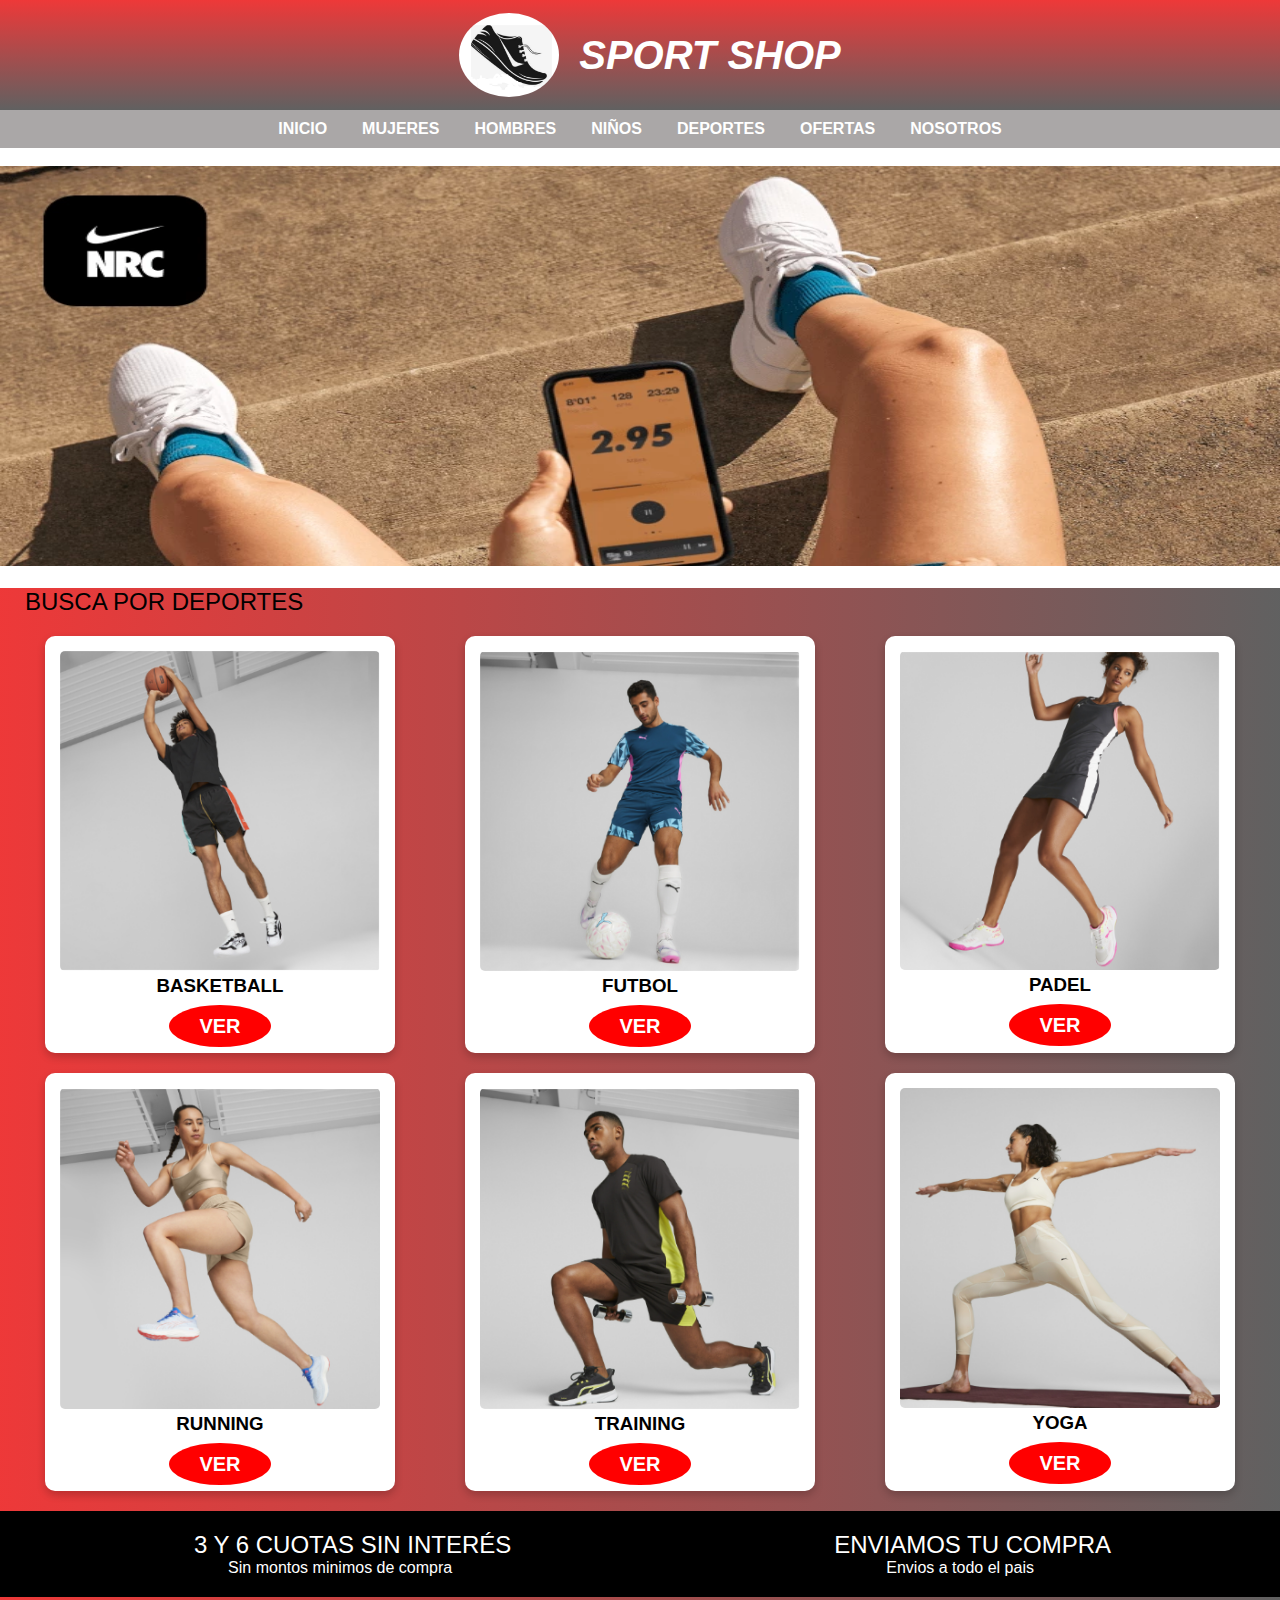
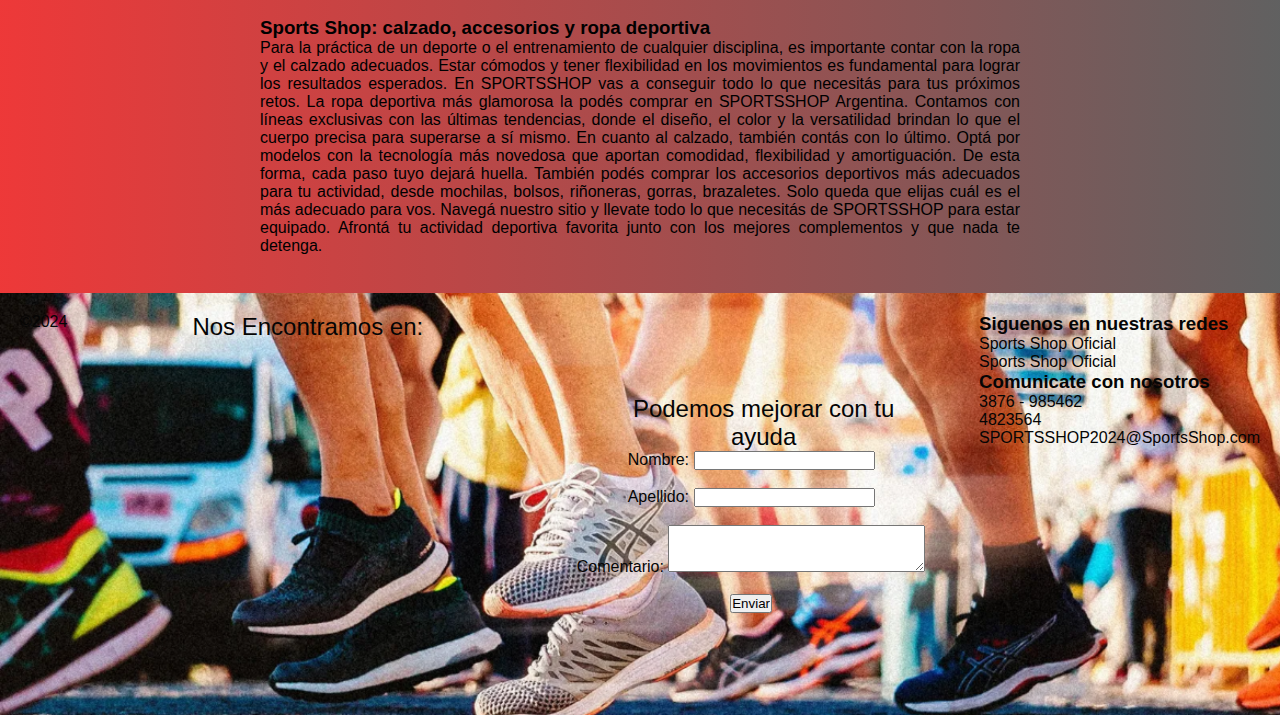
<file: Deportes.html>
<!DOCTYPE html>
<html lang="en">
<head>
    <meta charset="UTF-8">
    <meta name="viewport" content="width=device-width, initial-scale=1.0">
    <title>SPORTSSHOP - DEPORTES</title>
    <link rel="icon" href="imagenes/LOGO.PNG">
    <link rel="stylesheet" href="style.css">
</head>
<body>
    <div class="contenedor">
        <!-- encabezado -->
        <header>
            <div class="encabezado">
                <img src="imagenes/LOGO.PNG" alt="" class="logo">
                <h1>SPORT SHOP</h1>
            </div>
         <!-- menu -->
          <nav class="menu">
                <ul>
                    <li><a href="Index.html">INICIO</a></li>
                    <li><a href="ProductosM.html">MUJERES</a></li>
                    <li><a href="ProductosH.html">HOMBRES</a></li>
                    <li><a href="ProductosN.html">NIÑOS</a></li>
                    <li><a href="Deportes.html">DEPORTES</a></li>
                    <li><a href="Index.html">OFERTAS</a></li>
                    <li><a href="#Nosotros">NOSOTROS</a></li>
                </ul>
          </nav>
        </header>
        <br>
        <section class="slider4" id="Inicio">
            <ul>
                <li><img src="Deportes/05ceadcc-6a89-498e-930d-113dbe62416f___05cf1e74cd1a8ef9e83ec98a58dd4889.png" alt=""></li>
                <li><img src="Deportes/9280f544-f66e-4d30-b2bd-9fc6fa3f45fa___f0e6b66b87489fa2c62416c11b04b5fd.webp" alt=""></li>
                <li><img src="Deportes/df4bb825-06b1-43f7-80ca-118ec0b414ed___138b59b533b12a562c986d983b95a159.webp" alt=""></li>
                <li><img src="Deportes/fullDXCM-Adidas.jpg" alt=""></li>
            </ul>
        </section>
        <br>
        <section class="contenedor-card2">
            <h2>BUSCA POR DEPORTES</h2>
            <div class="cards2">
                <div class="card2">
                    <img src="Deportes/basketball.png" alt="" class="imgcard">
                    <h3>BASKETBALL</h3>
                    <br>
                    <a href="#" class="btn">VER</a>
                </div>
                <div class="card2">
                    <img src="Deportes/futbol.png" alt="" class="imgcard">
                    <h3>FUTBOL</h3>
                    <br>
                    <a href="#" class="btn">VER</a>
                </div>
                <div class="card2">
                    <img src="Deportes/padel.png" alt="" class="imgcard">
                    <h3>PADEL</h3>
                    <br>
                    <a href="#" class="btn">VER</a>
                </div>
                <div class="card2">
                    <img src="Deportes/running.png" alt="" class="imgcard">
                    <h3>RUNNING</h3>
                    <br>
                    <a href="#" class="btn">VER</a>
                </div>
                <div class="card2">
                    <img src="Deportes/training.png" alt="" class="imgcard">
                    <h3>TRAINING</h3>
                    <br>
                    <a href="#" class="btn">VER</a>
                </div>
                <div class="card2">
                    <img src="Deportes/yoga.png" alt="" class="imgcard">
                    <h3>YOGA</h3>
                    <br>
                    <a href="#" class="btn">VER</a>
                </div>
            </div>
            <section class="iconos">
                <div class="icono1">
                    <i class="fa-regular fa-credit-card"></i>
                    <h2>3 Y 6 CUOTAS SIN INTERÉS</h2>
                    <p>Sin montos minimos de compra</p>
                </div>
                <div class="icono2">
                    <i class="fa-solid fa-truck"></i>
                    <h2>ENVIAMOS TU COMPRA </h2>
                    <p>Envios a todo el pais</p>
                </div>
            </section>
            <section class="nosotros" id="Nosotros">
                <h3>Sports Shop: calzado, accesorios y ropa deportiva</h3>
                <p>Para la práctica de un deporte o el entrenamiento de cualquier disciplina, es importante contar con la ropa y el calzado adecuados. Estar cómodos y tener flexibilidad en los movimientos es fundamental para lograr los resultados esperados. En SPORTSSHOP vas a conseguir todo lo que necesitás para tus próximos retos.
    
                    La ropa deportiva más glamorosa la podés comprar en SPORTSSHOP Argentina. Contamos con líneas exclusivas con las últimas tendencias, donde el diseño, el color y la versatilidad brindan lo que el cuerpo precisa para superarse a sí mismo.
                    
                    En cuanto al calzado, también contás con lo último. Optá por modelos con la tecnología más novedosa que aportan comodidad, flexibilidad y amortiguación. De esta forma, cada paso tuyo dejará huella.
                    
                    También podés comprar los accesorios deportivos más adecuados para tu actividad, desde mochilas, bolsos, riñoneras, gorras, brazaletes. Solo queda que elijas cuál es el más adecuado para vos.
                    
                    Navegá nuestro sitio y llevate todo lo que necesitás de SPORTSSHOP para estar equipado. Afrontá tu actividad deportiva favorita junto con los mejores complementos y que nada te detenga.</p>
            </section>
            <br>
            <footer class="pie">
                <div class="copi">
                    <p>&copy;2024</p>
                </div>
                <div class="mapa">
                    <h2>Nos Encontramos en:</h2>
                    <iframe src="https://www.google.com/maps/embed?pb=!1m18!1m12!1m3!1d3592.0112886787865!2d-64.98126478950286!3d-25.803201647667123!2m3!1f0!2f0!3f0!3m2!1i1024!2i768!4f13.1!3m3!1m2!1s0x941850c2213fab53%3A0xd63103a6ed9fdcf7!2sAlberdi%20537%2C%20A4190CCI%20Rosario%20de%20la%20Frontera%2C%20Salta!5e0!3m2!1ses!2sar!4v1715996112123!5m2!1ses!2sar" width="350" height="350" style="border:0;" allowfullscreen="" loading="lazy" referrerpolicy="no-referrer-when-downgrade"></iframe>
                </div>
                <form>
                    <h2>Podemos mejorar con tu ayuda</h2>
                    <label> Nombre:
                        <input type="text" name="nombre">
                    </label> <br><br>
                    <label> Apellido:
                        <input type="text" name="apellido">
                    </label><br><br>
                    <label for="">Comentario:
                        <textarea name="comentarios" cols="30" rows="3"></textarea>
                    </label><br><br>
                    <label for="">
                        <input type="submit" value="Enviar">
                    </label>
                </form>
                <div class="icono2">
                    <h3>Siguenos en nuestras redes</h3>
                    <i class="fa-brands fa-facebook"></i>
                    <p>Sports Shop Oficial</p>
                    <i class="fa-brands fa-square-instagram"></i>
                    <p>Sports Shop Oficial</p>
                    <h3>Comunicate con nosotros</h3>
                    <i class="fa-brands fa-whatsapp"></i>
                    <p>3876 - 985462</p>
                    <i class="fa-solid fa-phone"></i>
                    <p> 4823564</p>
                    <i class="fa-solid fa-at"></i>
                    <p>SPORTSSHOP2024@SportsShop.com</p>
                </div>
            </footer>
    </div>
    
</body>
</html>
</file>
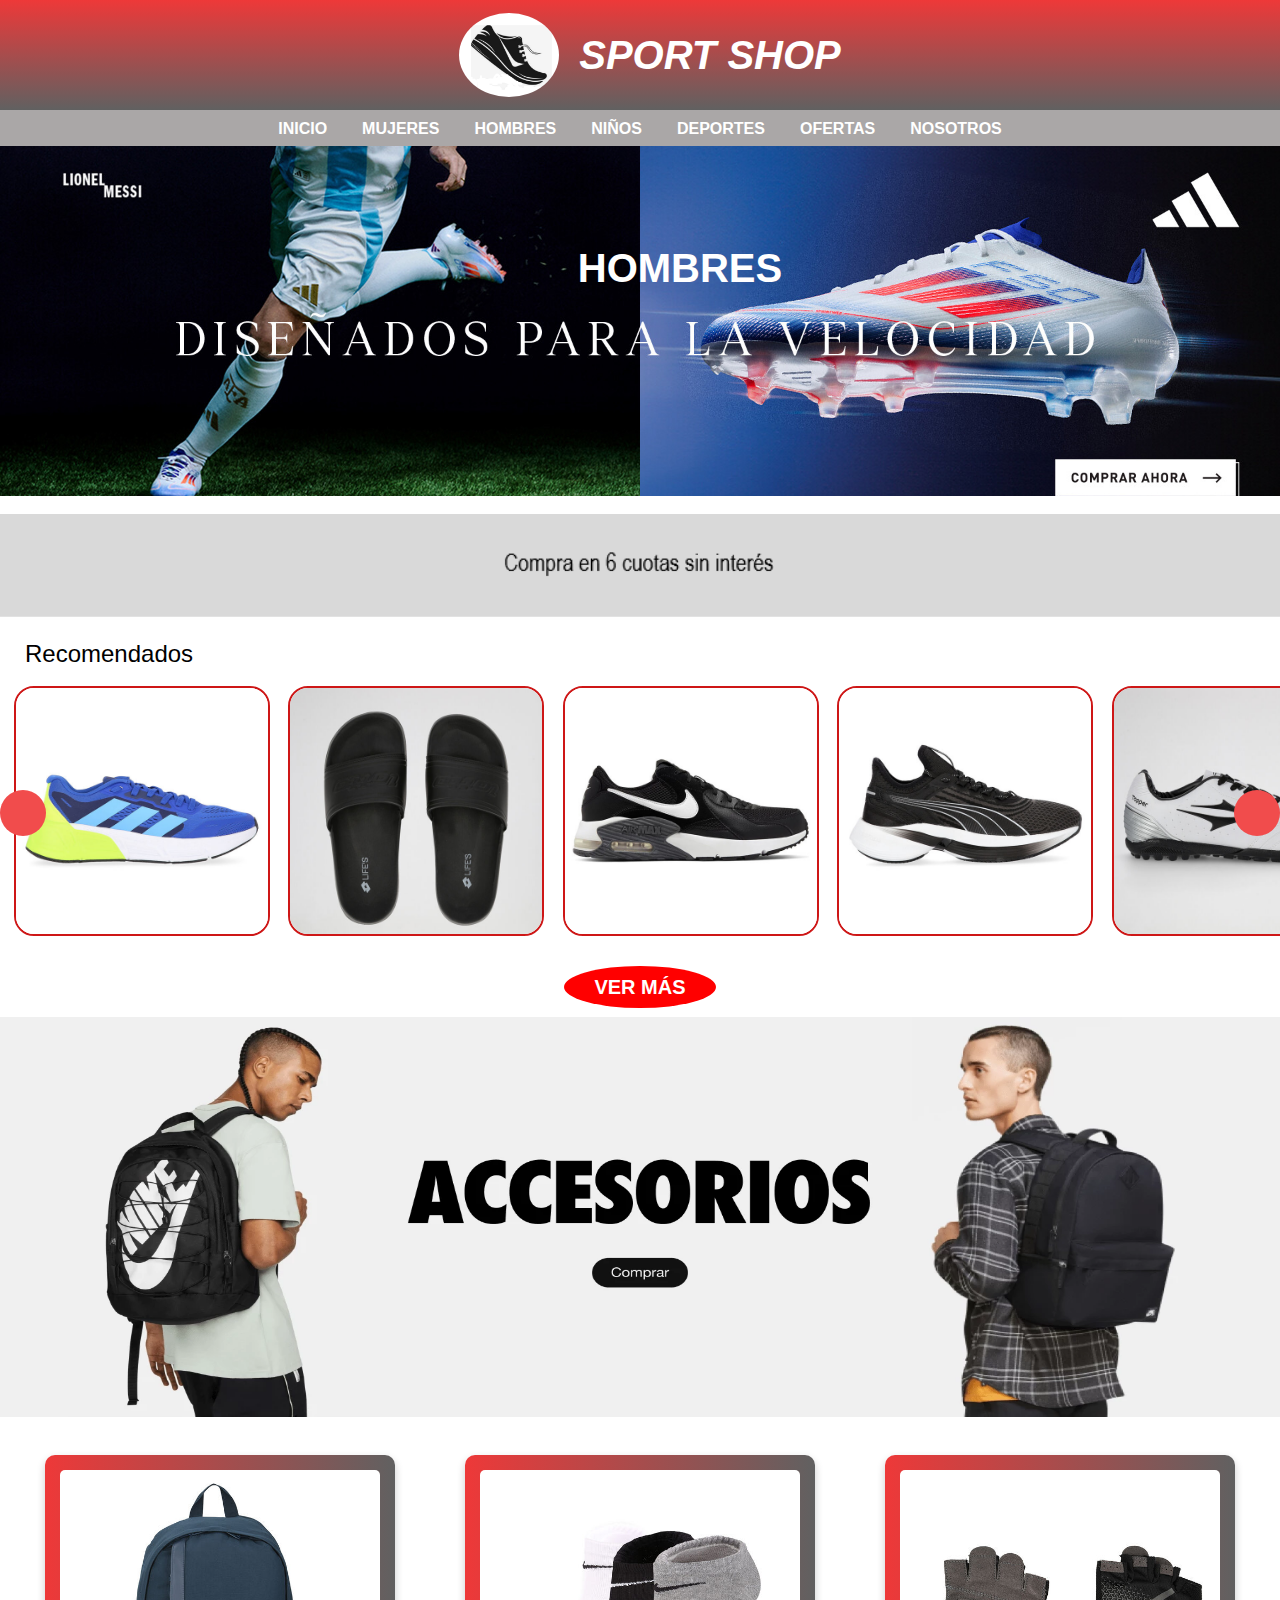
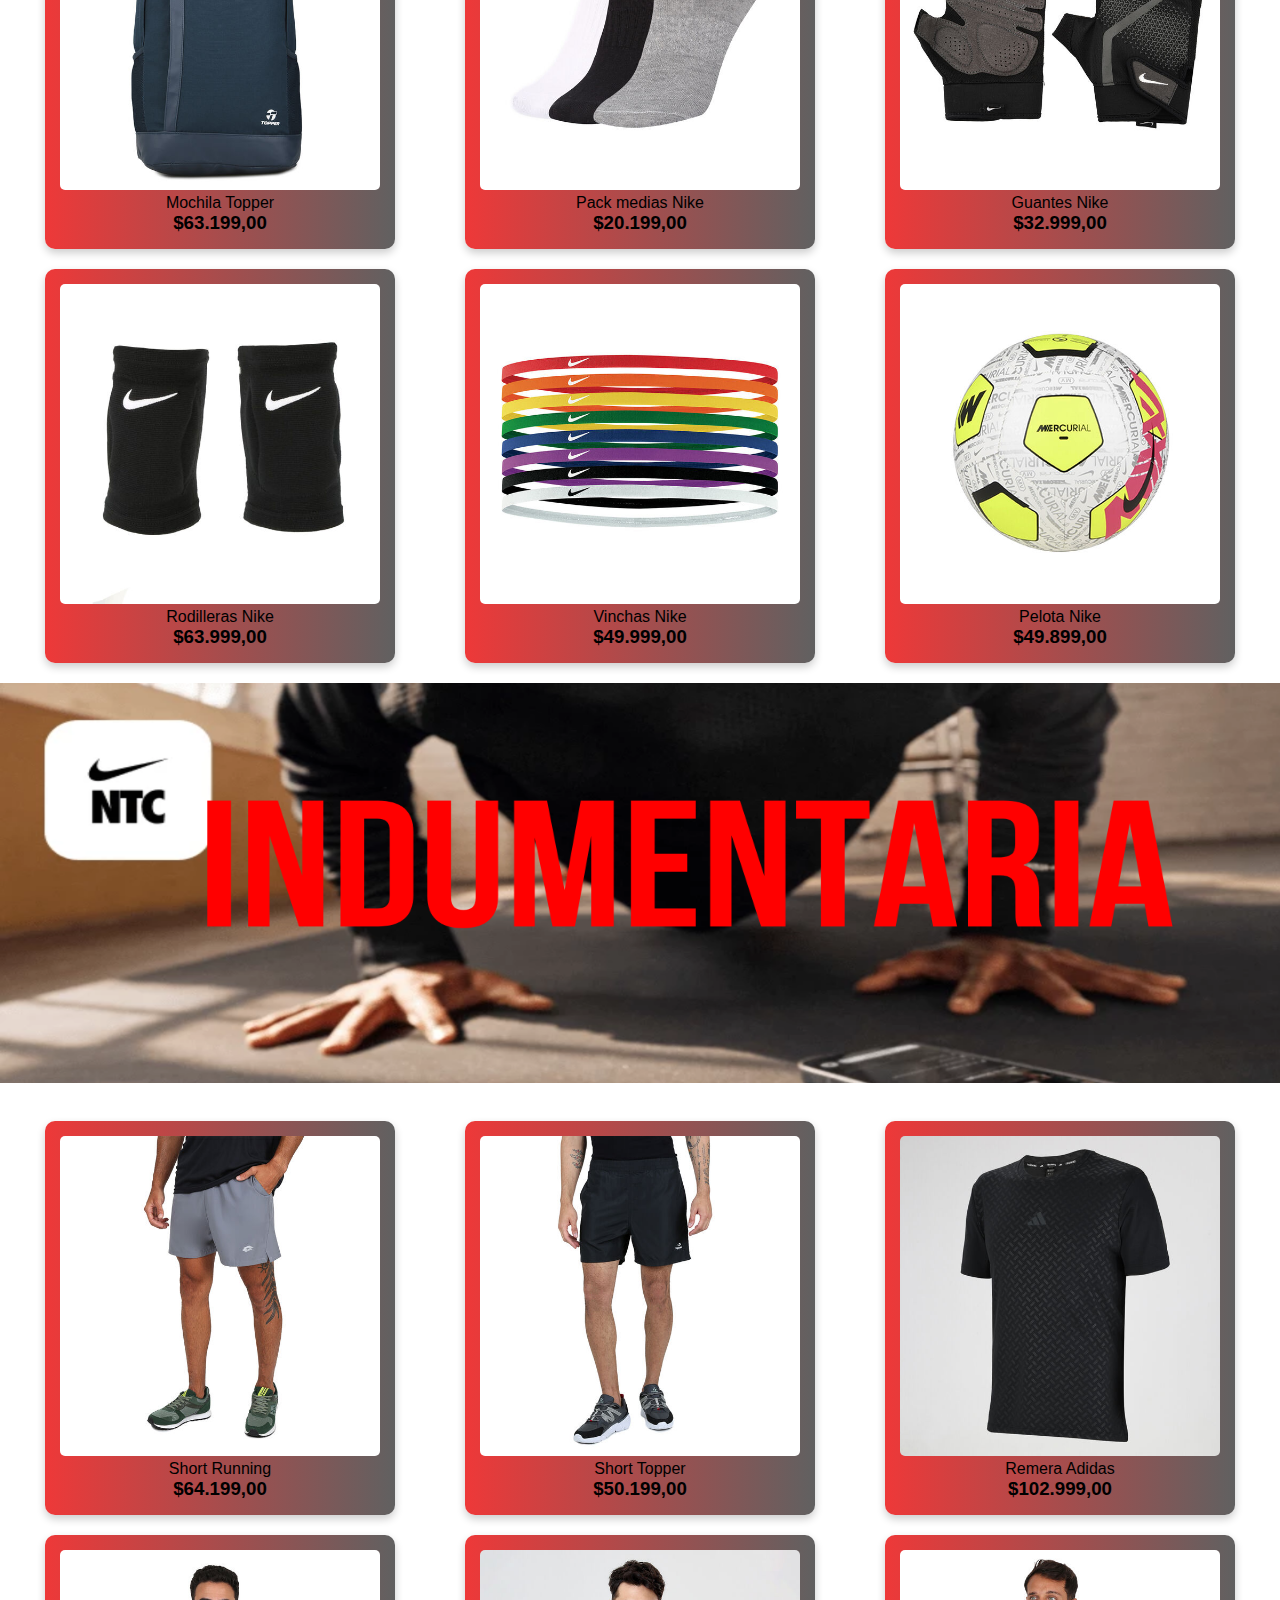
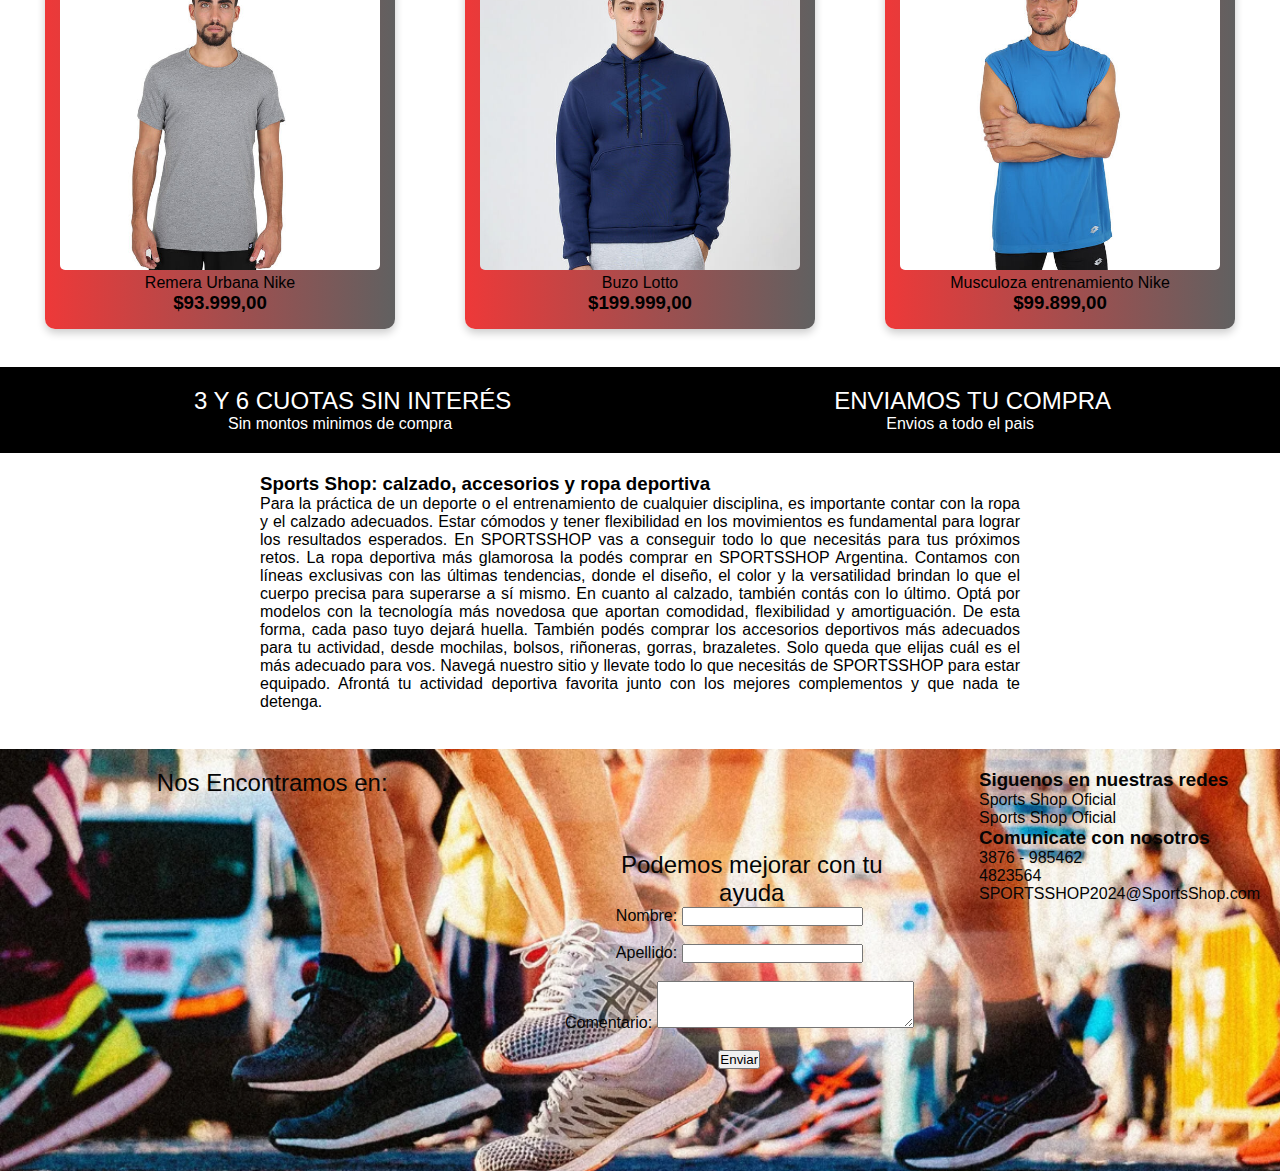
<file: ProductosH.html>
<!DOCTYPE html>
<html lang="en">
<head>
    <meta charset="UTF-8">
    <meta name="viewport" content="width=device-width, initial-scale=1.0">
    <title>SPORTSSHOP - HOMBRE</title>
    <link rel="icon" href="imagenes/LOGO.PNG">
    <link rel="stylesheet" href="style.css">
    <script src="scriptM.js" defer></script>
</head>
<body>
    <div class="contenedor">
        <!-- encabezado -->
        <header>
            <div class="encabezado">
                <img src="imagenes/LOGO.PNG" alt="" class="logo">
                <h1>SPORT SHOP</h1>
            </div>
         <!-- menu -->
          <nav class="menu">
                <ul>
                    <li><a href="Index.html">INICIO</a></li>
                    <li><a href="ProductosM.html">MUJERES</a></li>
                    <li><a href="ProductosH.html">HOMBRES</a></li>
                    <li><a href="ProductosN.html">NIÑOS</a></li>
                    <li><a href="Deportes.html">DEPORTES</a></li>
                    <li><a href="Index.html">OFERTAS</a></li>
                    <li><a href="#Nosotros">NOSOTROS</a></li>
                </ul>
          </nav>
        </header>
        <br>
        <section class="hombres">
            <h1>HOMBRES</h1>
        </section> 
        <br>
        <section class="slider3" id="Inicio">
            <ul>
                <li><img src="imagenes/carrusel3/slider.PNG" alt="" ></li>
                <li><img src="imagenes/carrusel3/elider2.PNG" alt="" ></li>
                <li><img src="imagenes/carrusel3/slider2.PNG" alt="" ></li>
            </ul>
        </section>
        <br>
        <h2>Recomendados </h2>
        <br>
        <section class="contenedor1">
            <i id="izquierda" class="fa-solid fa-arrow-left"></i>
            <div class="producto-img">
                <img src="ProductosH/ADIE2962-1.png" alt="">
                <img src="ProductosH/LOC0424655MN01-1.png" alt="">
                <img src="ProductosH/NI_CD4165-001-1.png" alt="">
                <img src="ProductosH/PU310033-09-1.png" alt="">
                <img src="ProductosH/TO25747-1.png" alt="">
                <img src="ProductosH/TO50182-1.png" alt="">
                <img src="ProductosH/TO_25478-1.png" alt="">
                <img src="ProductosH/TO_26205-1.png" alt="">
                <img src="ProductosH/TO_26401-1.png" alt="">
                <img src="ProductosH/TO_27909-1.png" alt="">
            </div>
            <i id="derecha" class="fa-solid fa-arrow-right"></i>
        </section>
        <br>
        <br>
        <div class="botonm">
        <a href="#" class="btn">VER MÁS</a>
        </div>
        <br>
        <section class="accesorios">
            <img src="ProductosH/ACCESORIOSH.png" alt="">
        </section>
        <br>
        <section class="contenedor-card" id="Ofertas">
            <div class="cards"> 
                <div class="card">
                    <img src="ProductosH/mochila topper team.png" alt="" class="imgcard">
                        <p>Mochila Topper</p>
                        <h3>$63.199,00</h3>
                </div>
                <div class="card">
                    <img src="ProductosH/pack media nike.png" alt="" class="imgcard">
                        <p>Pack medias Nike</p>
                        <h3>$20.199,00</h3>
                </div>
                <div class="card">
                    <img src="ProductosH/Guantes nike.png" alt="" class="imgcard">
                        <p>Guantes Nike</p>
                        <h3>$32.999,00</h3>
                </div>
                <div class="card">
                    <img src="ProductosH/rodillera nike.png" alt="" class="imgcard">
                        <p>Rodilleras Nike</p>
                        <h3>$63.999,00</h3>
                </div>
                <div class="card">
                    <img src="ProductosH/vinchas nike.png" alt="" class="imgcard">
                        <p>Vinchas Nike</p>
                        <h3>$49.999,00</h3>
                </div>
                <div class="card">
                    <img src="ProductosH/pelota nike.png" alt="" class="imgcard">
                        <p>Pelota Nike</p>
                        <h3>$49.899,00</h3>
                </div>
            </div>
        </section>
        <section class="indumentaria">
            <img src="ProductosH/INDUMENTARIAH.png" alt="">
        </section>
        <br>
        <section class="contenedor-card" id="Ofertas">
            <div class="cards"> 
                <div class="card">
                    <img src="ProductosH/short running.png" alt="" class="imgcard">
                        <p>Short Running</p>
                        <h3>$64.199,00</h3>
                </div>
                <div class="card">
                    <img src="ProductosH/short topper.png" alt="" class="imgcard">
                        <p>Short Topper</p>
                        <h3>$50.199,00</h3>
                </div>
                <div class="card">
                    <img src="ProductosH/remera adidas.png" alt="" class="imgcard">
                        <p>Remera Adidas</p>
                        <h3>$102.999,00</h3>
                </div>
                <div class="card">
                    <img src="ProductosH/remera urbana.png" alt="" class="imgcard">
                        <p>Remera Urbana Nike</p>
                        <h3>$93.999,00</h3>
                </div>
                <div class="card">
                    <img src="ProductosH/buzo lotto.png" alt="" class="imgcard">
                        <p>Buzo Lotto</p>
                        <h3>$199.999,00</h3>
                </div>
                <div class="card">
                    <img src="ProductosH/musculosa entrenamiento.png" alt="" class="imgcard">
                        <p>Musculoza entrenamiento Nike</p>
                        <h3>$99.899,00</h3>
                </div>
            </div>
        </section>
        <br>
        <section class="iconos">
            <div class="icono1">
                <i class="fa-regular fa-credit-card"></i>
                <h2>3 Y 6 CUOTAS SIN INTERÉS</h2>
                <p>Sin montos minimos de compra</p>
            </div>
            <div class="icono2">
                <i class="fa-solid fa-truck"></i>
                <h2>ENVIAMOS TU COMPRA </h2>
                <p>Envios a todo el pais</p>
            </div>
        </section>
        <section class="nosotros" id="Nosotros">
            <h3>Sports Shop: calzado, accesorios y ropa deportiva</h3>
            <p>Para la práctica de un deporte o el entrenamiento de cualquier disciplina, es importante contar con la ropa y el calzado adecuados. Estar cómodos y tener flexibilidad en los movimientos es fundamental para lograr los resultados esperados. En SPORTSSHOP vas a conseguir todo lo que necesitás para tus próximos retos.

                La ropa deportiva más glamorosa la podés comprar en SPORTSSHOP Argentina. Contamos con líneas exclusivas con las últimas tendencias, donde el diseño, el color y la versatilidad brindan lo que el cuerpo precisa para superarse a sí mismo.
                
                En cuanto al calzado, también contás con lo último. Optá por modelos con la tecnología más novedosa que aportan comodidad, flexibilidad y amortiguación. De esta forma, cada paso tuyo dejará huella.
                
                También podés comprar los accesorios deportivos más adecuados para tu actividad, desde mochilas, bolsos, riñoneras, gorras, brazaletes. Solo queda que elijas cuál es el más adecuado para vos.
                
                Navegá nuestro sitio y llevate todo lo que necesitás de SPORTSSHOP para estar equipado. Afrontá tu actividad deportiva favorita junto con los mejores complementos y que nada te detenga.</p>
        </section>
        <br>
        <footer class="pie">
            <div class="mapa">
                <h2>Nos Encontramos en:</h2>
                <iframe src="https://www.google.com/maps/embed?pb=!1m18!1m12!1m3!1d3592.0112886787865!2d-64.98126478950286!3d-25.803201647667123!2m3!1f0!2f0!3f0!3m2!1i1024!2i768!4f13.1!3m3!1m2!1s0x941850c2213fab53%3A0xd63103a6ed9fdcf7!2sAlberdi%20537%2C%20A4190CCI%20Rosario%20de%20la%20Frontera%2C%20Salta!5e0!3m2!1ses!2sar!4v1715996112123!5m2!1ses!2sar" width="350" height="350" style="border:0;" allowfullscreen="" loading="lazy" referrerpolicy="no-referrer-when-downgrade"></iframe>
            </div>
            <form>
                <h2>Podemos mejorar con tu ayuda</h2>
                <label> Nombre:
                    <input type="text" name="nombre">
                </label> <br><br>
                <label> Apellido:
                    <input type="text" name="apellido">
                </label><br><br>
                <label for="">Comentario:
                    <textarea name="comentarios" cols="30" rows="3"></textarea>
                </label><br><br>
                <label for="">
                    <input type="submit" value="Enviar">
                </label>
            </form>
            <div class="icono2">
                <h3>Siguenos en nuestras redes</h3>
                <i class="fa-brands fa-facebook"></i>
                <p>Sports Shop Oficial</p>
                <i class="fa-brands fa-square-instagram"></i>
                <p>Sports Shop Oficial</p>
                <h3>Comunicate con nosotros</h3>
                <i class="fa-brands fa-whatsapp"></i>
                <p>3876 - 985462</p>
                <i class="fa-solid fa-phone"></i>
                <p> 4823564</p>
                <i class="fa-solid fa-at"></i>
                <p>SPORTSSHOP2024@SportsShop.com</p>
            </div>
        </footer>
    </div>  
</body>
</html>
</file>
<file: style.css>
* {
    box-sizing: border-box;
    margin: 0;
    padding: 0;
}

body {
    background-color: rgb(255, 255, 255);
    font-family: Verdana, Geneva, Tahoma, sans-serif;
}

/* Index.html INICIO */

.contenedor {
    width: 100%;
    margin: auto;
}

.encabezado {
    width: 100%;
    height: 110px;
    background: linear-gradient(rgba(235, 25, 25, 0.863), rgba(73, 73, 73, 0.87));
    display: flex;
    align-items: center;
    justify-content: center;
    padding: 10px 20px;
    
}

.encabezado img.logo {
    width: 140px;
    height: auto;
    border-radius: 50%;
    padding: 20px;
}

.encabezado h1 {
    font-size: 40px;
    color: #fff;
    font-style: italic;
}

header .menu ul {
    display: flex;
    list-style: none;
    justify-content: center;
    gap: 15px;
    padding: 10px;
    background-color: rgb(170,167,167);
}

header .menu ul li a {
    color: #fff;
    text-decoration: none;
    font-weight: bold;
    padding: 10px;
    transition: background-color 0.3s;
}

header .menu ul li a:hover {
    background-color: rgb(248, 2, 2);
}

.slider1 ul {
    display: flex;
    overflow: hidden;
    width: 400%;
    animation: slide 20s infinite alternate;
}

.slider1 ul li{
    width: 100%;
    list-style: none;
}

.slider1 img{
    width: 100%;
    height: auto;
}

@keyframes slide {
    0% {margin-left: 0;}
    20% {margin-left: 0;}
    25%{margin-left: -100%;}
    45%{margin-left: -100%;}
    50%{margin-left: -200%;}
    70%{margin-left: -200%;}
    75%{margin-left: -300%;}
    95%{margin-left: -300%;}
}

.img1{
    width: 100%;
    height: 80px;
    background-color: rgb(29,28,28);
    text-align: center;
    color: white;
    font-family: Arial, Helvetica, sans-serif;
    font-size: 20px;
    padding: 10px;
    margin: 10px 0;
}
.texto{
    width: 100%;
    height: 100px;
    background-color: rgb(29,28,28);
    text-align: center;
    color: white;
    font-family: Arial, Helvetica, sans-serif;
    font-size: 25px;
    margin: 10px 0;
    font-weight: 800;
}

.slider2 ul {
    display: flex;
    overflow: hidden;
    width: 200%;
    animation: slider 10s infinite alternate;
}

.slider2 ul li{
    width: 100%;
    list-style: none;
}

.slider2 img{
    width: 100%;
    height: auto;
}

@keyframes slider {
    0% {margin-left: 0;}
    20% {margin-left: 0;}
    25%{margin-left: -100%;}
    45%{margin-left: -100%;}
}
 .contenedor-card2{
    background: linear-gradient(90deg,rgba(235,25,25,0.863),rgba(73,73,73,0.87));
    margin: 0;
 }
.cards,
.cards2 {
    display: flex;
    flex-wrap: wrap;
    justify-content: space-around;
    gap: 20px;
    padding: 20px;
}

.card,
.card2 {
    max-width: 350px;
    width: 100%;
    text-align: center;
    background-color: #ffffff;
    border-radius: 10px;
    box-shadow: 0 4px 8px rgba(0, 0, 0, 0.2);
    padding: 15px;
}
.card{
    max-width: 350px;
    width: 100%;
    text-align: center;
    background: linear-gradient(90deg,rgba(235,25,25,0.863),rgba(73,73,73,0.87));
    border-radius: 10px;
    box-shadow: 0 4px 8px rgba(0, 0, 0, 0.2);
    padding: 15px;
}
.card img,
.card2 img {
    max-width: 100%;
    height: auto;
    border-radius: 5px;
}
.btn{
    color: white;
    text-decoration: none;
    padding: 10px 30px;
    font-size: 20px;
    background: red;
    font-family: Verdana, Geneva, Tahoma, sans-serif;
    border-radius: 50%;
    font-weight: 800;
}
.btn:hover{
    background-color: rgb(57, 57, 201);
    color: white;
}

.texto2 {
    width: 100%;
    height: 80px;
    background-color: rgb(29,28,28);
    text-align: center;
    color: white;
    font-family: Arial, Helvetica, sans-serif;
    font-size: 25px;
    margin:5px 0;
    font-weight: 800;
}

.iconos {
    display: flex;
    justify-content: space-around;
    padding: 20px;
    background-color: #000000;
    color: white;
}

.iconos div {
    text-align: center;
}

.nosotros {
    padding: 20px;
    max-width: 800px;
    margin: auto;
    text-align: justify;
}

.pie {
    background-image: url(imagenes/Opera\ Instantánea_2024-11-10_035030_www.gq.com.mx.png);
    background-position: center;
    background-repeat: no-repeat;
    background-size: cover;
    color: #050505;
    padding: 20px;
    text-align: center;
    justify-content: space-between;
    display: flex;
}

.icono2{
    text-align: left;
}

footer .mapa,
footer form {
    max-width: 350px;
    margin: auto;
}
/* ProductosM.html MUJERES */
.mujeres{
    width: 100%;
    height: 350px;
    background-image: url(ProductosM/futbol-femenino.jpg);
    background-size: cover;
}
.mujeres h1{
    text-align: center;
    font-size: 80px;
    font-family: Verdana, Geneva, Tahoma, sans-serif;
    color:rgb(255, 255, 255);
    padding: 100px;
    margin-left: 80px;
}
.mujeres p{
    text-align: center;
    font-family: Verdana, Geneva, Tahoma, sans-serif;
    color: rgb(206, 8, 8);
    margin-top: -150px;
    margin-left: 90px ;
    font-weight: 1000;
    font-size: 30px;
}

.slider3 ul {
    display: flex;
    overflow: hidden;
    width: 300%;
    animation: slider3 20s infinite alternate;
}

.slider3 ul li{
    width: 100%;
    list-style: none;
}

.slider3 img{
    width: 100%;
    height: auto;
}

@keyframes slider3 {
    0% {margin-left: 0;}
    20% {margin-left: 0;}
    25%{margin-left: -100%;}
    45%{margin-left: -100%;}
    50%{margin-left: -200%;}
    75%{margin-left: -200%;}
}

.contenedor h2{
    margin-left: 25px;
    font-family: 'Lucida Sans', 'Lucida Sans Regular', 'Lucida Grande', 'Lucida Sans Unicode', Geneva, Verdana, sans-serif;
    font-weight: 50;
}

.contenedor1{
    display: flex;
    align-items: center;
    justify-content: center;
    max-width:100%;
    min-height: 100%;
    position: relative;
}
.contenedor1 i{
    height: 46px;
    width: 46px;
    font-size: 1.2rem;
    text-align: center;
    line-height: 46px;
    background: rgb(241, 76, 76);
    border-radius: 50%;
    position: absolute;
    cursor: pointer;
}
.contenedor1 .producto-img{
    white-space: nowrap;
    overflow: hidden;
    cursor: pointer;
}
.contenedor1 i:first-child{
    left: 0px;
}
.contenedor1 i:last-child{
    right: 0px;
}

.producto-img img{
    height: 250px;
    object-fit: cover;
    width: calc(100% / 5);
    margin-left: 14px;
    border: 2px solid rgb(206, 23, 23);
    border-radius: 20px;
}
 @media screen and (max-width: 900px){
    .producto-img img{
        width: calc(100% / 3);
    }
 }
 @media screen and (max-width: 550px){
    .producto-img{
        width:100%;
    }
 }

 .botonm {
    text-align: center;
 }

 .botonm .btn a{
    text-decoration: none;
    font-family: Verdana, Geneva, Tahoma, sans-serif;
    color: black;
    background-color: rgb(230, 35, 35);
    border-radius: 30px;
    padding: 20px;
    transition: transforms 0.3s ease;
    font-weight: 900;
    display: inline-block;
    margin: 0 auto;
 }
 .botonm a:hover{
    background-color: rgb(95, 93, 224);
    color: white;
 }
 .accesorios,
 .indumentaria,
  img{
    height: 400px;
    width: 100%;
 }

 /* ProductosH HOMBRES */
 .hombres h1{
    text-align: center;
    font-size: 40px;
    font-family: Verdana, Geneva, Tahoma, sans-serif;
    color:rgb(255, 255, 255);
    padding: 100px;
    margin-left: 80px;
}
.hombres{
    width: 100%;
    height: 350px;
    background-image: url(ProductosH/fondodeportes.jpg);
    background-size: cover;
    margin-top: -20px;
}

/* NIÑOS */
.niños{
    width: 100%;
    height: 350px;
    margin-top: -15px;
    background-image: url(Productosniños/fondo2.jpg);
    background-size: cover;
}
.niños h1{
    text-align: center;
    font-size: 80px;
    font-family: Verdana, Geneva, Tahoma, sans-serif;
    color:rgb(255, 255, 255);
    padding: 250px;
    margin-left: 700px;
}

/* Deportes.html DEPORTES */
.slider4 ul {
    display: flex;
    overflow: hidden;
    width: 400%;
    animation: slidee 20s infinite alternate;
}

.slider4 ul li{
    width: 100%;
    list-style: none;
}

.slider4 img{
    width: 100%;
    height: 400px;
}

@keyframes slidee {
    0% {margin-left: 0;}
    20% {margin-left: 0;}
    25%{margin-left: -100%;}
    45%{margin-left: -100%;}
    50%{margin-left: -200%;}
    70%{margin-left: -200%;}
    75%{margin-left: -300%;}
    95%{margin-left: -300%;}
}


/* Media queries para dispositivos móviles */
@media (max-width: 768px) {
    .encabezado {
        flex-direction: column;
        align-items: center;
        text-align: center;
        width: 100%;
        height: auto;
    }

    header .menu ul {
        flex-direction: column;
        gap: 10px;
        width: 100%;
        height: auto;
    }

    .iconos {
        flex-direction: column;
        width: 100%;
    }

    .slider1 ul,
    .slider2 ul,
    .slider3 ul {
        width: 100%;
        height: auto;
    }

    .botonm,
    .btn{
        margin-left: auto;
        margin-right: auto;
        text-align: center;
    }

    .cards,
    .cards2 {
        flex-direction: column;
        align-items: center;
    }
    .img1,
    .texto{
        width: 100%;
        height: auto;
        margin: 10px 0;
    }
    .pie{
        flex-direction: column;
        width: 100%;
        height: auto;
    }
    .icono2{
        text-align: center;
    }
}
</file>
